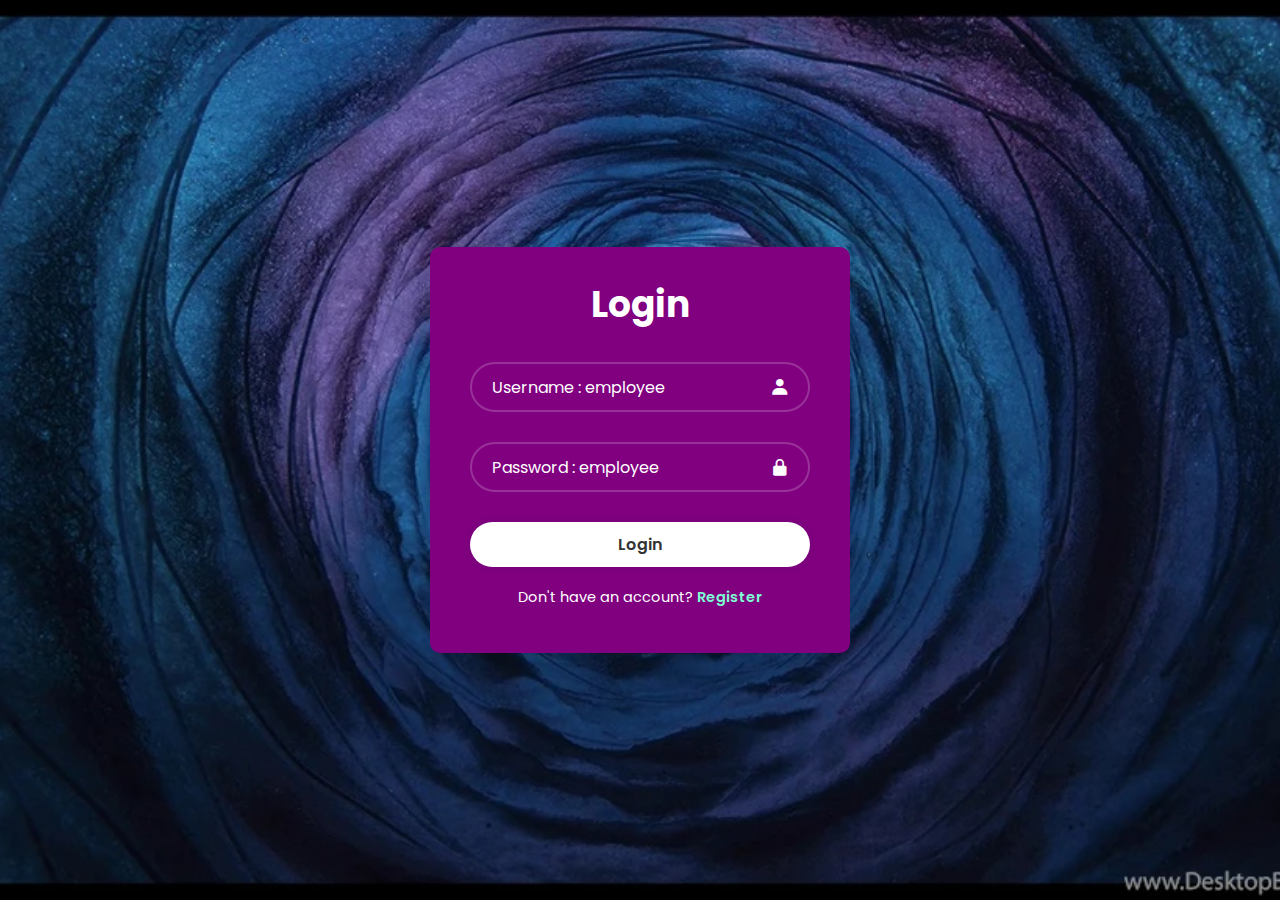
<file: index.html>
<!DOCTYPE html>
<html lang="en">


<head>

	<meta charset="UTF-8">
	<meta http-equiv="X-UA-Compatible" content="IE=edge">
	<meta name="viewport" content="width=device-width, initial-scale=1.0">
	<title>Login Form in HTML and CSS | Codehal</title>
	<link rel="stylesheet" href="stylePaginaLogIn.css">
	<link href='https://unpkg.com/boxicons@2.1.4/css/boxicons.min.css' rel='stylesheet'>
	

</head>

<body>

	<div class="wrapper">
		<form action="login.php" method="POST">
			<h1>Login</h1>
			<div class="input-box">
				<input type="text" placeholder="Username : employee" name="username" required>
				<i class="bx bxs-user"></i>
			</div>
			
			<div class="input-box">
				<input type="password" placeholder="Password : employee" name="password" required>
				<i class="bx bxs-lock-alt"></i>
			</div>
			
			
			<button type="submit" class="btn">Login</button>
			
			<div class="register-link">
				<p>Don't have an account? <a  href="">Register</a></p>
			</div>

		</form>
		
	</div>

</body>



</html>
</file>
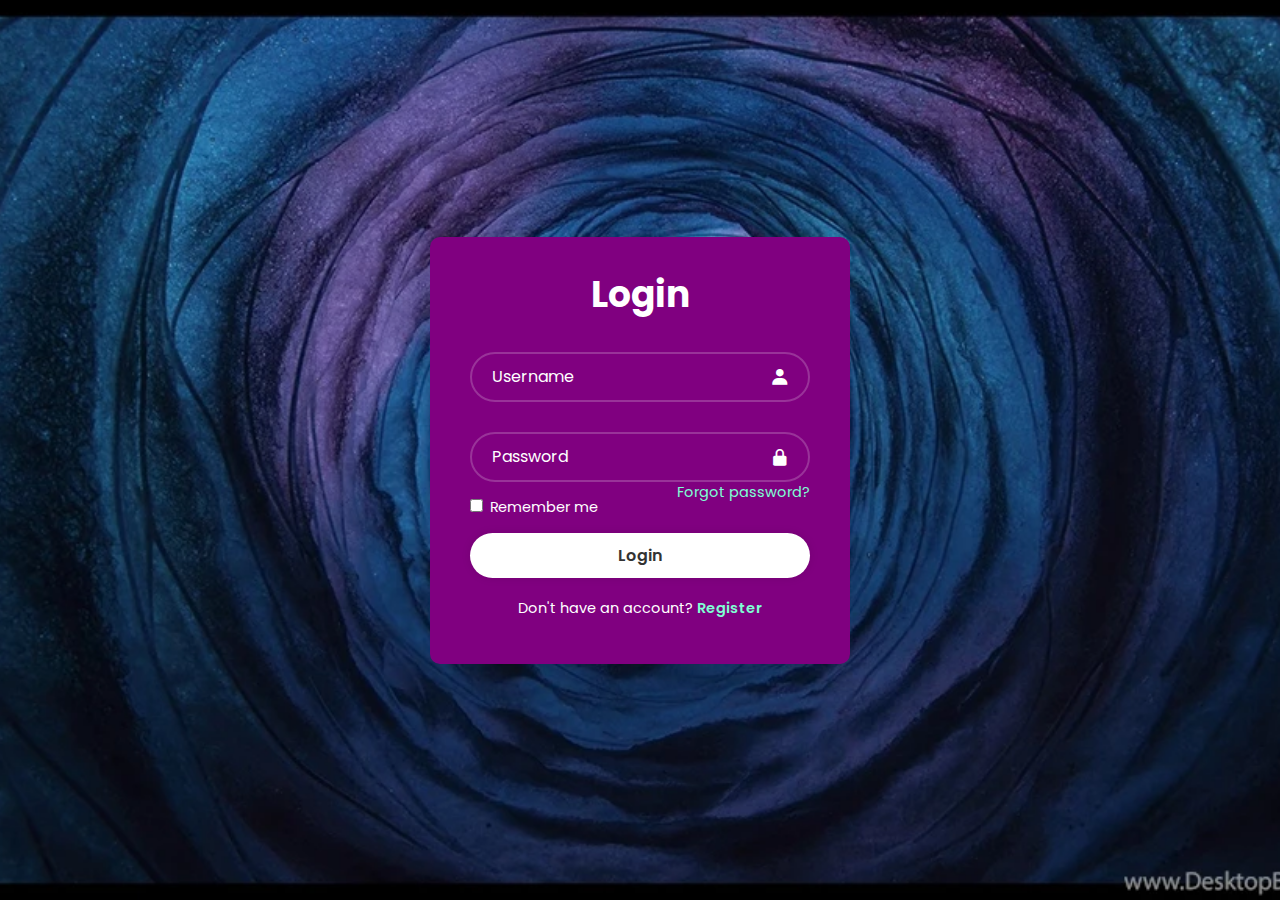
<file: paginaLogIn.html>
<!DOCTYPE html>
<html lang="en">


<head>

	<meta charset="UTF-8">
	<meta http-equiv="X-UA-Compatible" content="IE=edge">
	<meta name="viewport" content="width=device-width, initial-scale=1.0">
	<title>Login Form in HTML and CSS | Codehal</title>
	<link rel="stylesheet" href="stylePaginaLogIn.css">
	<link href='https://unpkg.com/boxicons@2.1.4/css/boxicons.min.css' rel='stylesheet'>
	

</head>

<body>

	<div class="wrapper">
		<form action="">
			<h1>Login</h1>
			<div class="input-box">
				<input type="text" placeholder="Username" required>
				<i class="bx bxs-user"></i>
			</div>
			
			<div class="input-box">
				<input type="password" placeholder="Password" required>
				<i class="bx bxs-lock-alt"></i>
			</div>
			
			<div class="remember-forgot">
				<label><input type="checkbox"> Remember me</label>
				<a class="remember-forgot" href="#">Forgot password?</a>
			</div>
			
			<button type="submit" class="btn">Login</button>
			
			<div class="register-link">
				<p>Don't have an account? <a  href="#">Register</a></p>
			</div>
		</form>
		
	</div>

</body>



</html>
</file>
<file: stylePaginaLogIn.css>
@import url("https://fonts.googleapis.com/css2?family=Poppins:wght@300;400;500;600;700;800;900&display=swap");


*{
    margin: 0;
    padding: 0;
    box-sizing: border-box;
    font-family: "Poppins", sans-serif;
}

body{

    display: flex;
    justify-content: center;
    align-items: center;
    min-height: 100vh;
    background: url(img1.jpg) no-repeat;
	background-size: cover;
	background-position: center;

}

.wrapper{

    width: 420px;
    background: purple;
    color: #fff;
	border-radius: 10px;
	padding: 30px 40px;
}

.wrapper h1 {

    font-size: 36px;
    text-align: center;

}

.wrapper .input-box {
	position: relative;

    width: 100%;
    height: 50px;
    margin: 30px 0;
}

.input-box input{

    width: 100%;
    height: 100%;
    background: transparent;
    border: none;
    outline: none;
    border: 2px solid rgba(255, 255, 255, .2);
    border-radius: 40px;
    font-size: 16px;
    color: #fff;
    padding: 20px 45px 20px 20px;

}

.input-box input::placeholder{

    color: #fff;


}

.input-box i {

    position: absolute;
    right: 20px;
    top: 50%;
    transform: translateY(-50%);
    font-size: 20px;

}

.wrapper .remember-forgot {

    display: flex;
    justify-content: space-between;
    font-size: 14.5px;
    margin: -15px 0 15px;

}

.remember-forgot label input {

    accent-color: #fff;
    margin-right: 3px;

}

.remember-forgot a {

    color: #7FFFD4;
    text-decoration: none;

}

.remember-forgot a:hover {

    text-decoration: underline;

}

.wrapper .btn {

    width: 100%;
    height: 45px;
    background: #fff;
    border: none;
    outline: none;
    border-radius: 40px;
    box-shadow: 0 0 10px rgba(0, 0, 0, .1);
    cursor: pointer;
    font-size: 16px;
    color: #333;
    font-weight: 600;

}

.wrapper .register-link {

    font-size: 14.5px;
    text-align: center;
    margin: 20px 0 15px;

}

.register-link p a {

    color: #7FFFD4;
    text-decoration: none;
    font-weight: 600;

}


.register-link p a:hover {

    text-decoration: underline;

}
</file>
